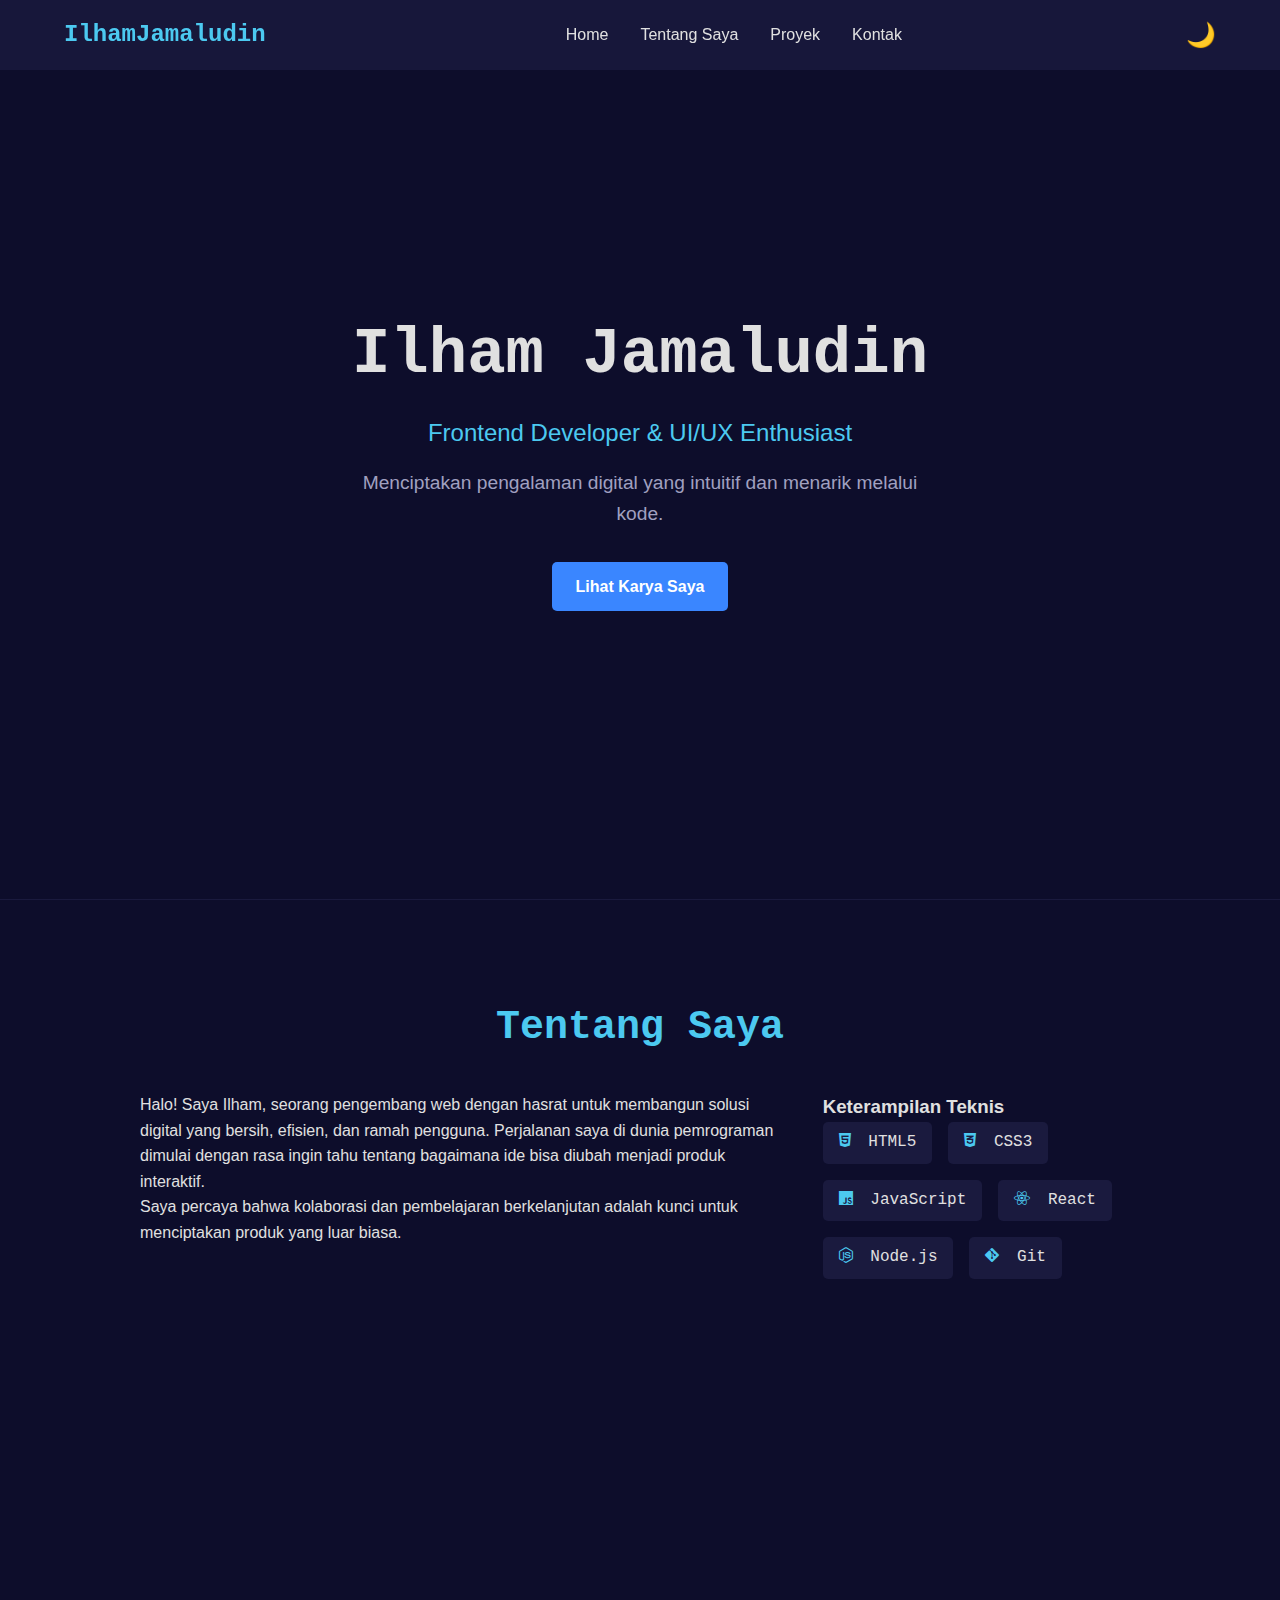
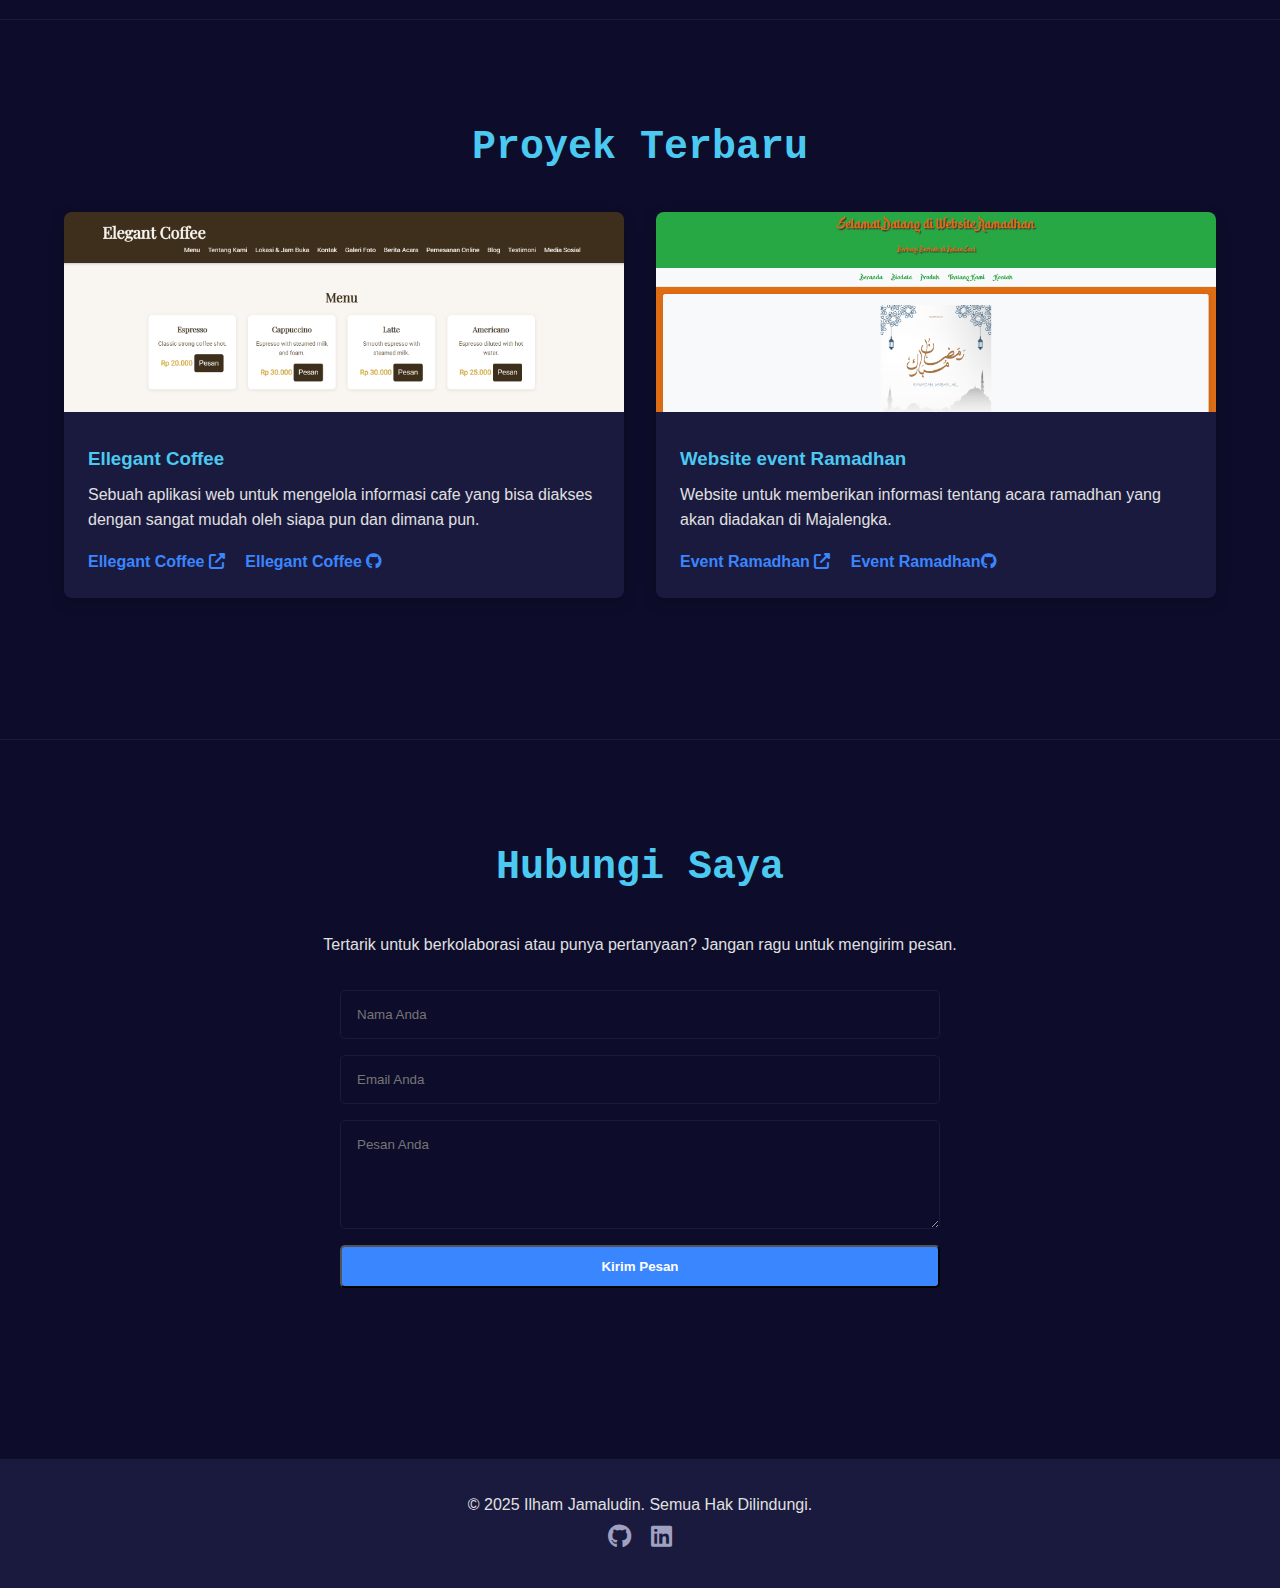
<file: index.html>
<!DOCTYPE html>
<html lang="id">
<head>
    <meta charset="UTF-8" />
    <meta name="viewport" content="width=device-width, initial-scale=1" />
    <meta name="description" content="Portofolio pribadi Ilham Jamaludin, seorang pengembang web yang berfokus pada pembuatan aplikasi web yang inovatif dan fungsional." />
    <meta name="keywords" content="web developer, frontend developer, portfolio, javascript, html, css, Ilham Jamaludin" />
    <title>Ilham Jamaludin | Web Developer</title>
    <link rel="stylesheet" href="style.css" />
    <link rel="stylesheet" href="https://cdnjs.cloudflare.com/ajax/libs/font-awesome/6.5.1/css/all.min.css" />
</head>
<body>
    <header>
        <nav class="navbar">
            <a href="#home" class="logo">IlhamJamaludin</a>
            <ul class="nav-links">
                <li><a href="#home" class="nav-link">Home</a></li>
                <li><a href="#about" class="nav-link">Tentang Saya</a></li>
                <li><a href="#projects" class="nav-link">Proyek</a></li>
                <li><a href="#contact" class="nav-link">Kontak</a></li>
            </ul>
            <button id="darkModeToggle" aria-label="Toggle Dark Mode">🌙</button>
            <div class="hamburger">
                <span></span>
                <span></span>
                <span></span>
            </div>
        </nav>
    </header>

    <main>
        <section id="home" class="hero">
            <div class="hero-content">
                <h1>Ilham Jamaludin</h1>
                <p class="subtitle">Frontend Developer & UI/UX Enthusiast</p>
                <p>Menciptakan pengalaman digital yang intuitif dan menarik melalui kode.</p>
                <a href="#projects" class="cta-button">Lihat Karya Saya</a>
            </div>
        </section>

        <section id="about" class="intro">
            <h2>Tentang Saya</h2>
            <div class="about-content">
                <div class="about-text">
                    <p>
                        Halo! Saya Ilham, seorang pengembang web dengan hasrat untuk membangun solusi digital yang bersih, efisien, dan ramah pengguna. Perjalanan saya di dunia pemrograman dimulai dengan rasa ingin tahu tentang bagaimana ide bisa diubah menjadi produk interaktif.
                    </p>
                    <p>
                        Saya percaya bahwa kolaborasi dan pembelajaran berkelanjutan adalah kunci untuk menciptakan produk yang luar biasa.
                    </p>
                </div>
                <div class="skills">
                    <h3>Keterampilan Teknis</h3>
                    <ul class="skills-list">
                        <li><i class="fab fa-html5"></i> HTML5</li>
                        <li><i class="fab fa-css3-alt"></i> CSS3</li>
                        <li><i class="fab fa-js"></i> JavaScript</li>
                        <li><i class="fab fa-react"></i> React</li>
                        <li><i class="fab fa-node-js"></i> Node.js</li>
                        <li><i class="fab fa-git-alt"></i> Git</li>
                    </ul>
                </div>
            </div>
        </section>

        <section id="projects" class="portfolio">
            <h2>Proyek Terbaru</h2>
            <div class="project-grid">
                <div class="project-card">
                    <img src="cafe.png" alt="cafe" />
                    <div class="project-info">
                        <h3>Ellegant Coffee</h3>
                        <p>Sebuah aplikasi web untuk mengelola informasi cafe yang bisa diakses dengan sangat mudah oleh siapa pun dan dimana pun.</p>
                        <div class="project-links">
                            <a href="index1.html" target="_blank" class="project-link">Ellegant Coffee <i class="fas fa-external-link-alt"></i></a>
                            <a href="index1.html" target="_blank" class="project-link">Ellegant Coffee <i class="fab fa-github"></i></a>
                        </div>
                    </div>
                </div>
                <div class="project-card">
                    <img src="ramadhan.png" alt="ramadhan" />
                    <div class="project-info">
                        <h3>Website event Ramadhan</h3>
                        <p>Website untuk memberikan informasi tentang acara ramadhan yang akan diadakan di Majalengka.</p>
                        <div class="project-links">
                            <a href="index2.html" target="_blank" class="project-link">Event Ramadhan <i class="fas fa-external-link-alt"></i></a>
                            <a href="index2.html" target="_blank" class="project-link">Event Ramadhan<i class="fab fa-github"></i></a>
                        </div>
                    </div>
                </div>
            </div>
        </section>

        <section id="contact" class="contact-section">
            <h2> Hubungi Saya</h2>
            <p>Tertarik untuk berkolaborasi atau punya pertanyaan? Jangan ragu untuk mengirim pesan.</p>
            <form id="contactForm" class="contact-form">
                <input type="text" id="name" name="name" placeholder="Nama Anda" required />
                <input type="email" id="email" name="email" placeholder="Email Anda" required />
                <textarea id="message" name="message" rows="5" placeholder="Pesan Anda" required></textarea>
                <button type="submit" class="cta-button">Kirim Pesan</button>
            </form>
        </section>
    </main>

    <footer>
        <p>© 2025 Ilham Jamaludin. Semua Hak Dilindungi.</p>
        <div class="social-links">
            <a href="https://github.com/Scrps0210" target="_blank" aria-label="GitHub"><i class="fab fa-github"></i></a>
            <a href="https://linkedin.com/in/ilhamjamaludin0210" target="_blank" aria-label="LinkedIn"><i class="fab fa-linkedin"></i></a>
        </div>
    </footer>
    <script src="script.js"></script>
</body>
</html>
</file>
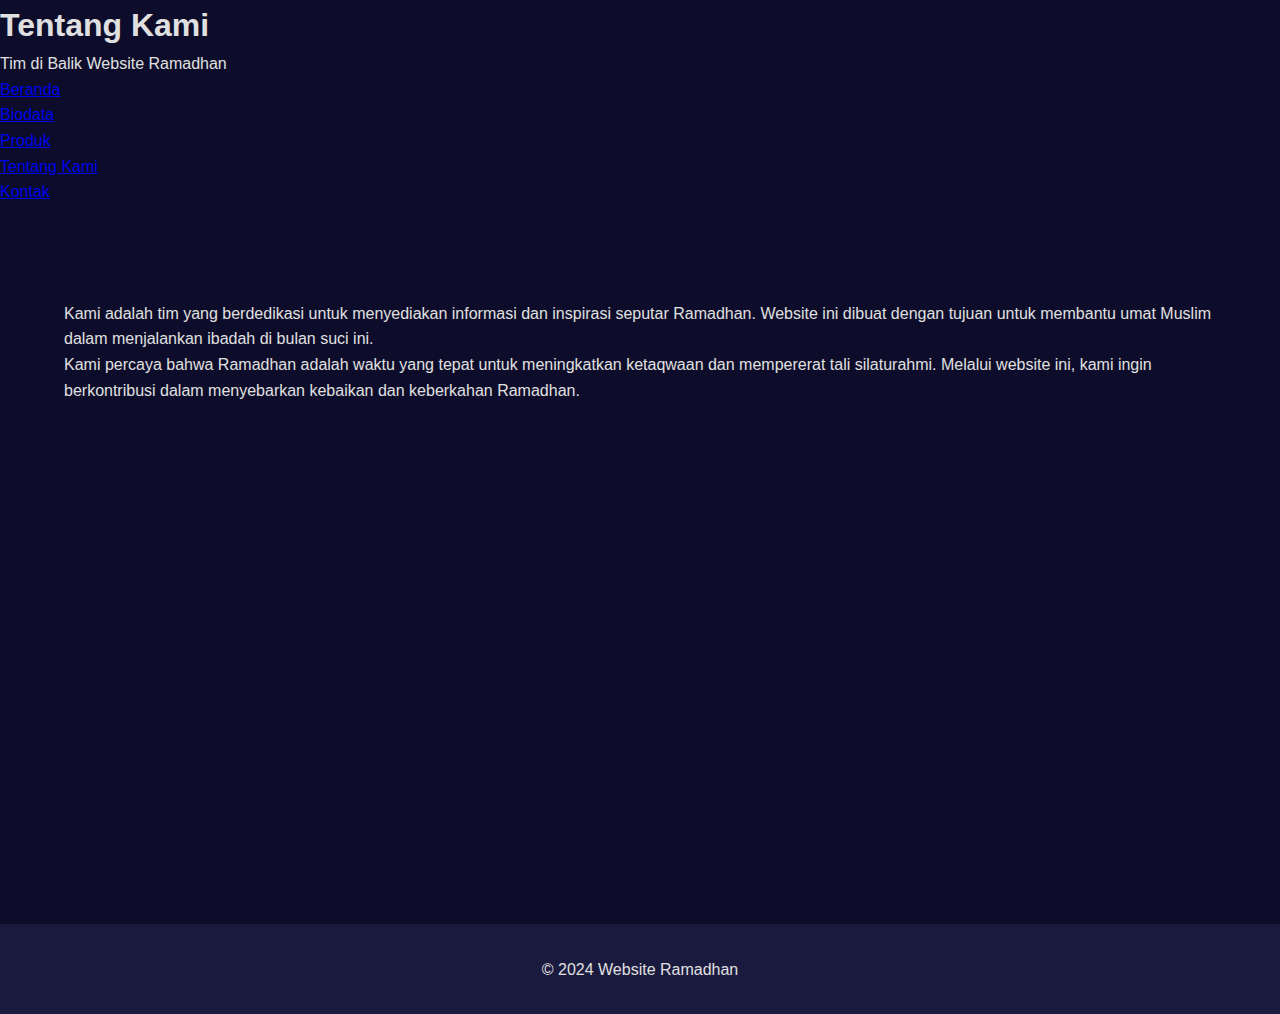
<file: about2.html>
<!DOCTYPE html>
<html>
<head>
  <title>Ilham Jamaludin</title>
  <link rel="stylesheet" href="style.css">
</head>
<body>
  <header>
    <h1>Tentang Kami</h1>
    <p>Tim di Balik Website Ramadhan</p>
  </header>

  <nav>
    <ul>
      <li><a href="index.html">Beranda</a></li>
      <li><a href="biodata.html">Biodata</a></li>
      <li><a href="produk.html">Produk</a></li>
      <li><a href="about.html">Tentang Kami</a></li>
      <li><a href="kontak.html">Kontak</a></li>
    </ul>
  </nav>

  <main>
    <section id="tentang-kami">
      <p>
        Kami adalah tim yang berdedikasi untuk menyediakan informasi dan inspirasi 
        seputar Ramadhan. Website ini dibuat dengan tujuan untuk membantu umat 
        Muslim dalam menjalankan ibadah di bulan suci ini.
      </p>
      <p>
        Kami percaya bahwa Ramadhan adalah waktu yang tepat untuk meningkatkan 
        ketaqwaan dan mempererat tali silaturahmi. Melalui website ini, kami ingin 
        berkontribusi dalam menyebarkan kebaikan dan keberkahan Ramadhan.
      </p>
    </section>
  </main>

  <footer>
    <p>&copy; 2024 Website Ramadhan</p>
  </footer>
</body>
</html>
</file>
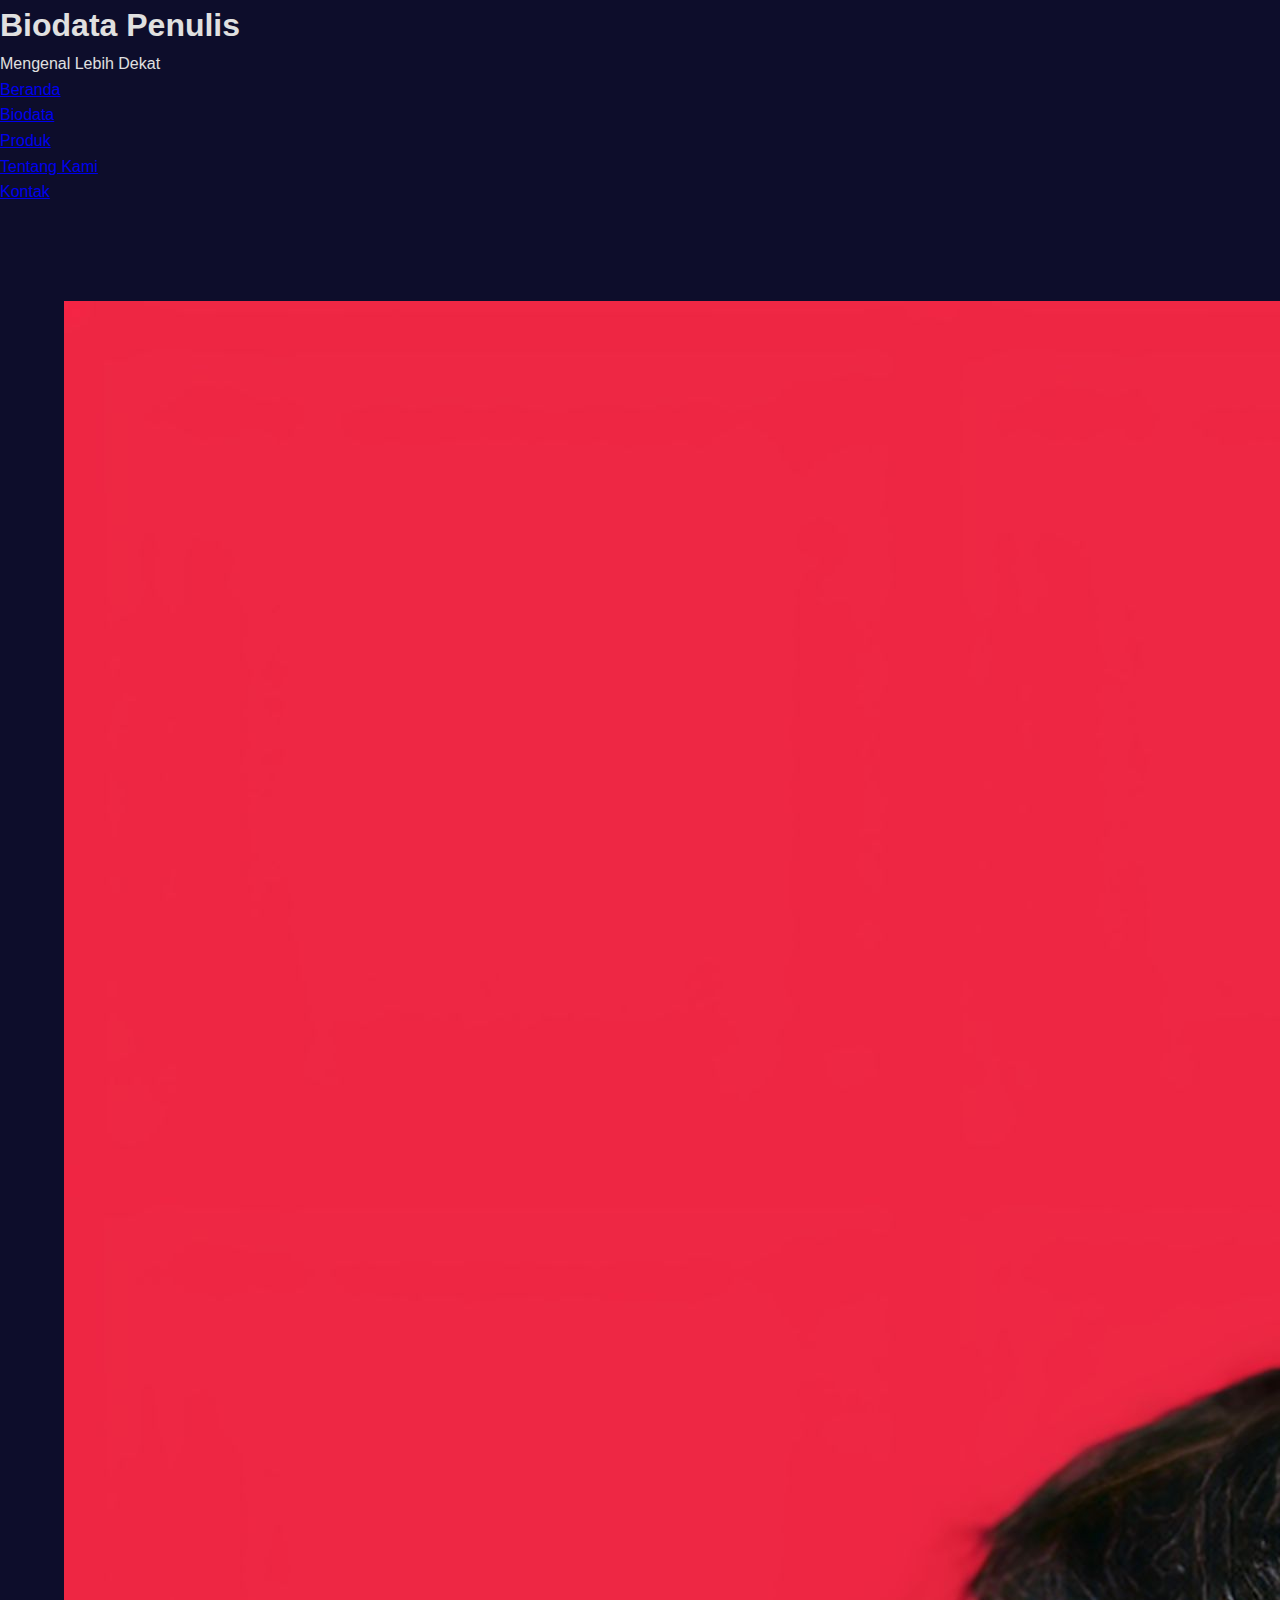
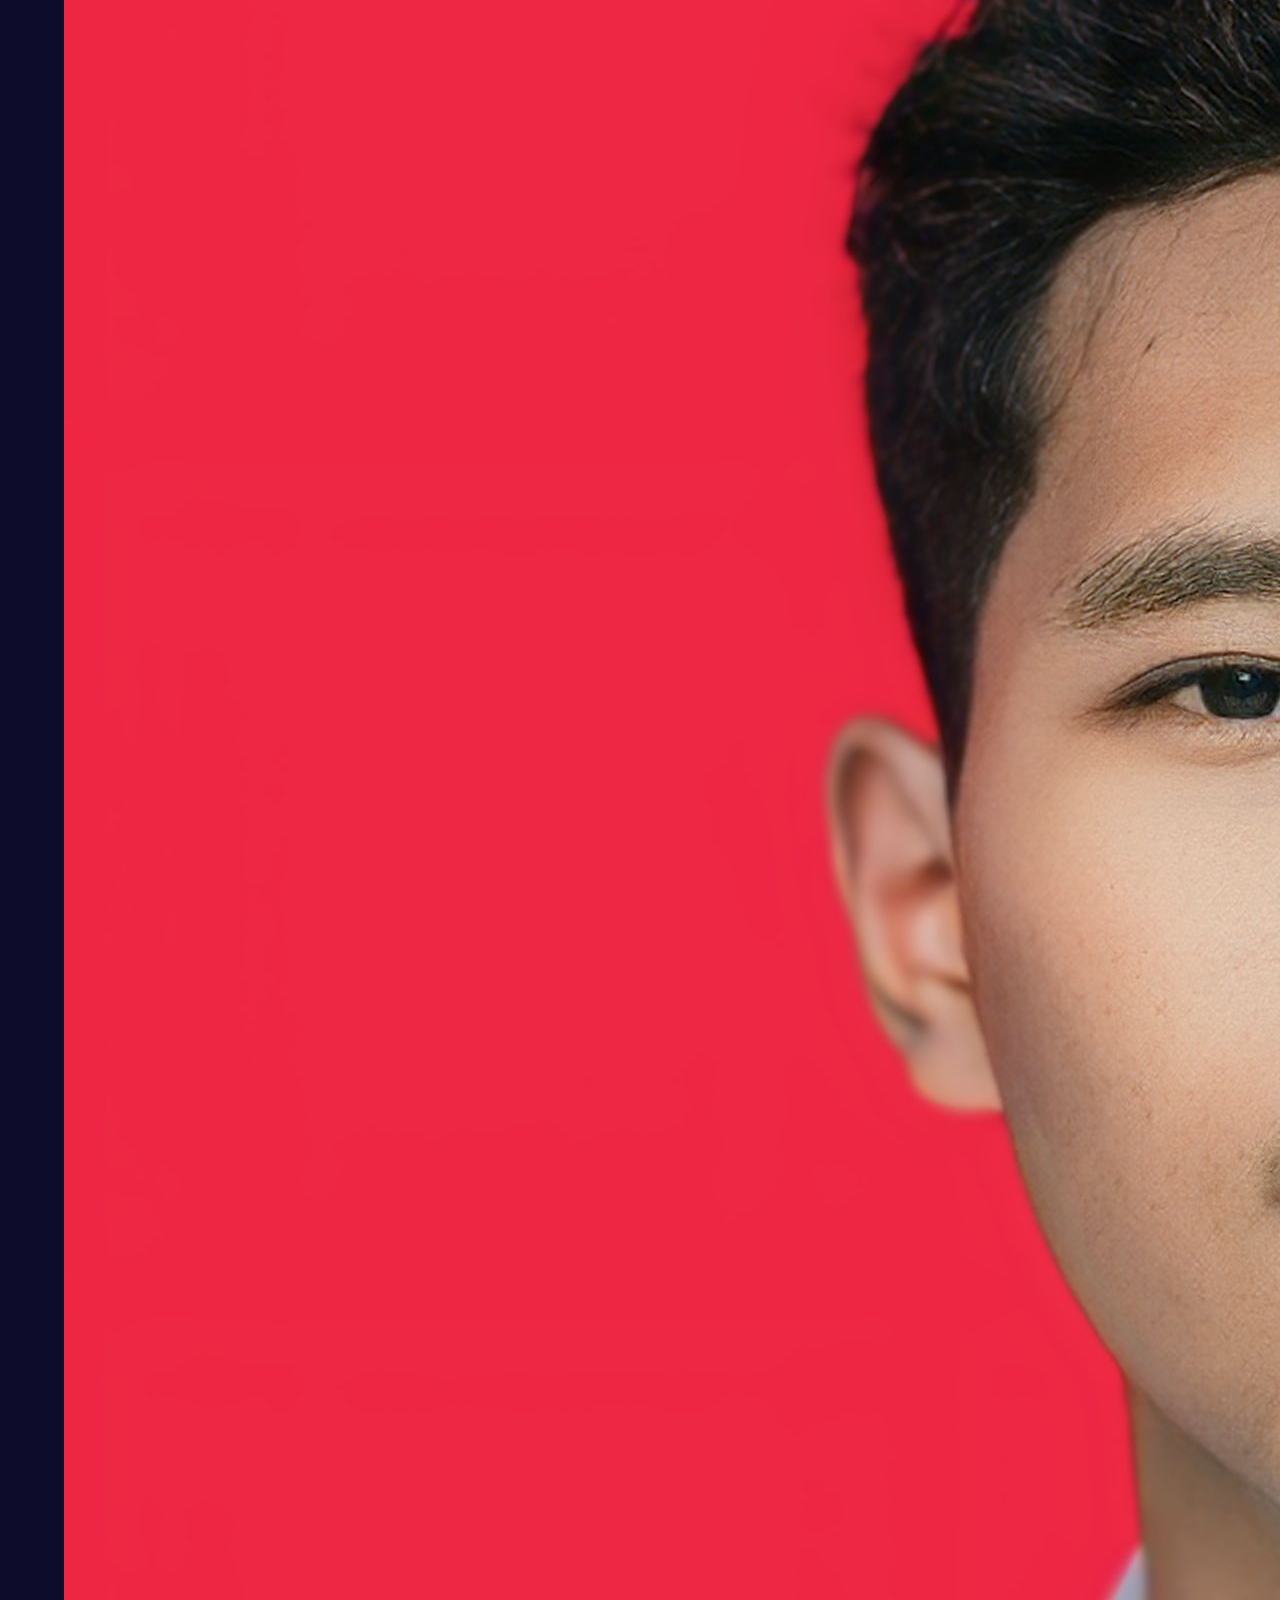
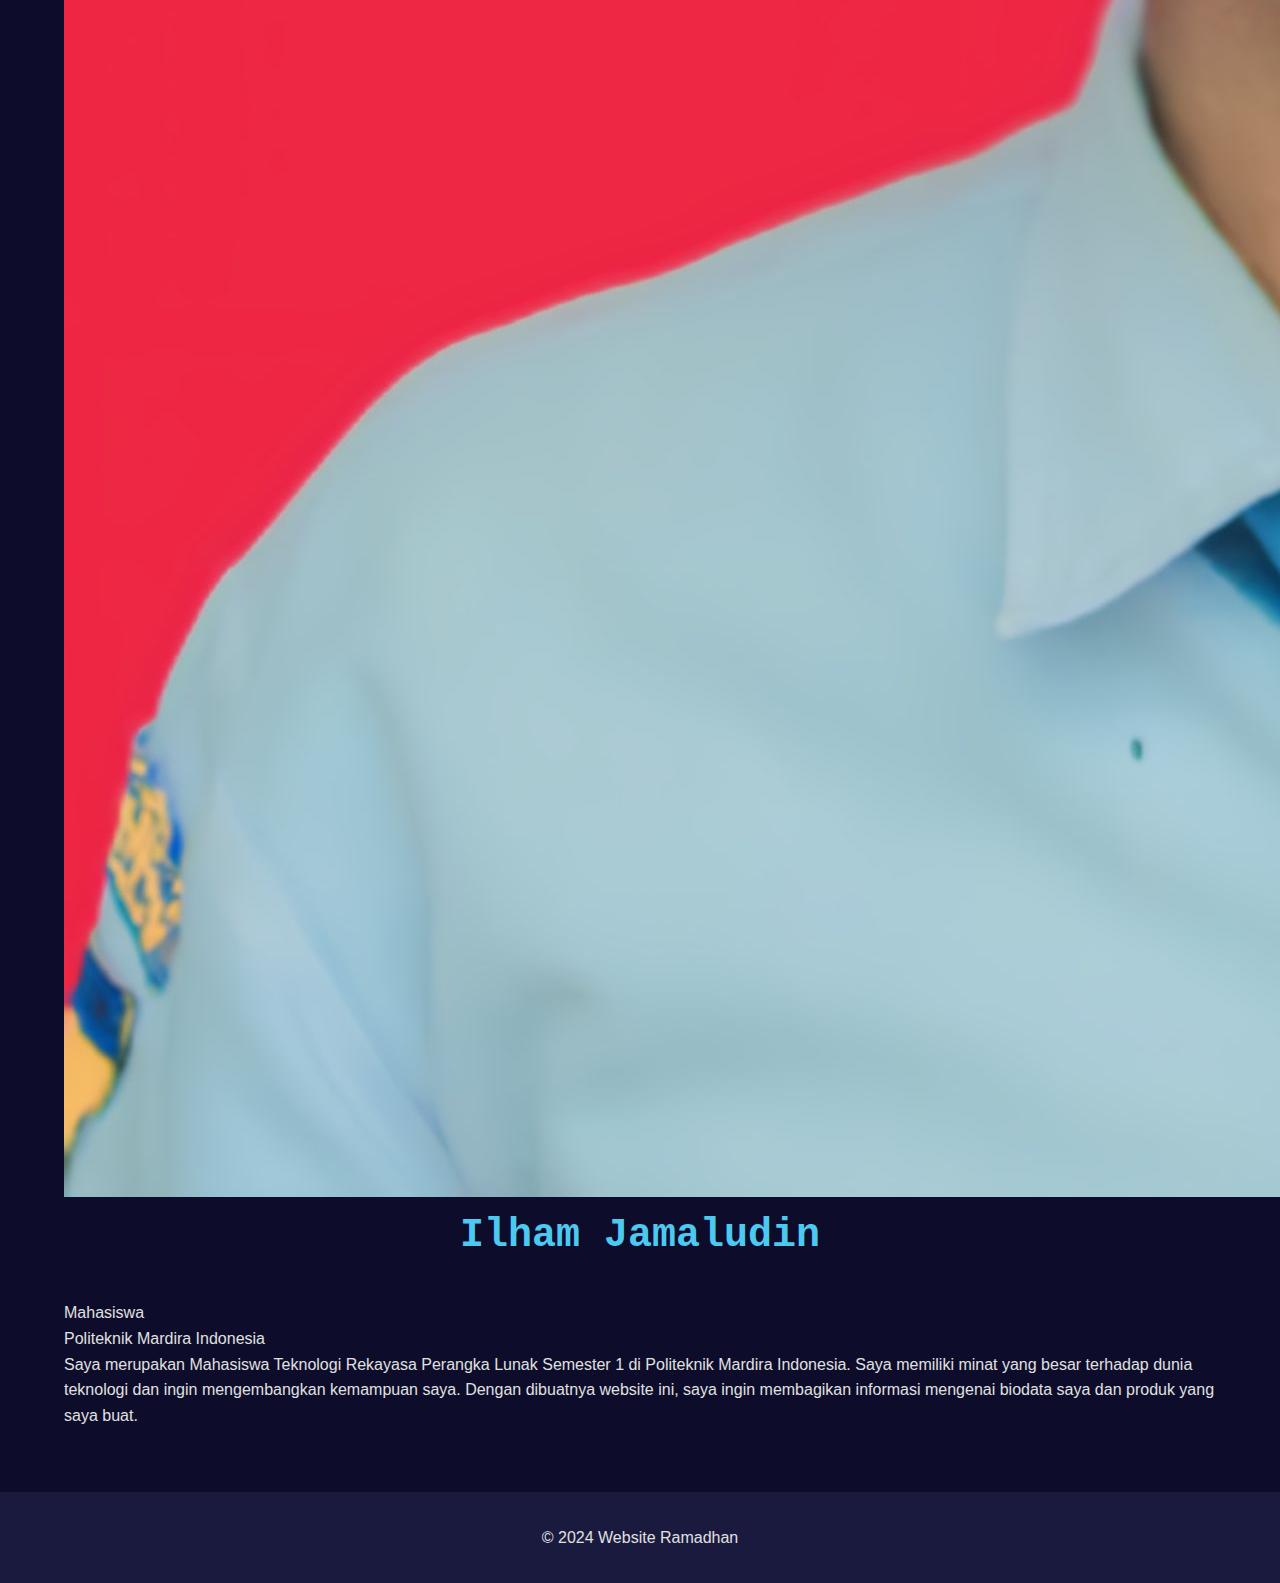
<file: biodata2.html>
<!DOCTYPE html>
<html>
<head>
  <title>Ilham Jamaludin</title>
  <link rel="stylesheet" href="style.css">
</head>
<body>
  <header>
    <h1>Biodata Penulis</h1>
    <p>Mengenal Lebih Dekat</p>
  </header>

  <nav>
    <ul>
      <li><a href="index.html">Beranda</a></li>
      <li><a href="biodata.html">Biodata</a></li>
      <li><a href="produk.html">Produk</a></li>
      <li><a href="about.html">Tentang Kami</a></li>
      <li><a href="kontak.html">Kontak</a></li>
    </ul>
  </nav>

  <main>
    <section id="biodata">
      <center><img src="foto profil.jpg" alt="Foto Profil" class="profile-image"></center>
      <h2>Ilham Jamaludin</h2>
      <p>Mahasiswa</p>
<p>Politeknik Mardira Indonesia</p>
      <p>
        Saya merupakan Mahasiswa Teknologi Rekayasa Perangka Lunak Semester 1 di Politeknik Mardira Indonesia. Saya memiliki minat yang besar terhadap dunia teknologi dan ingin mengembangkan kemampuan saya. Dengan dibuatnya website ini, saya ingin membagikan informasi mengenai biodata saya dan produk yang saya buat.
      </p>
    </section>
  </main>

  <footer>
    <p>&copy; 2024 Website Ramadhan</p>
  </footer>
</body>
</html>
</file>
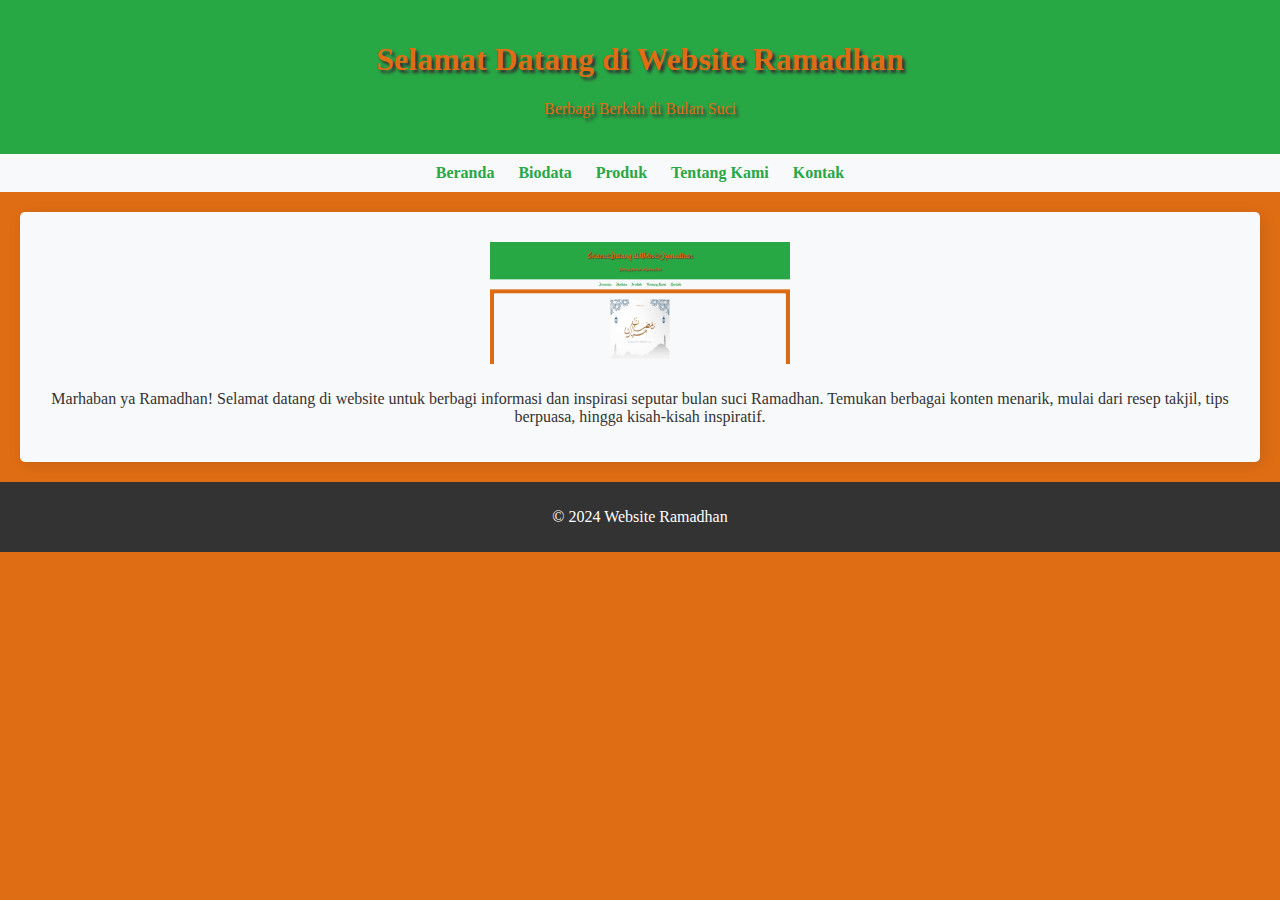
<file: index2.html>
<!DOCTYPE html>
<html>
<head>
  <title>Ilham Jamaludin</title>
  <link rel="stylesheet" href="style2.css">
</head>
<body>
  <header>
    <h1>Selamat Datang di Website Ramadhan</h1>
    <p>Berbagi Berkah di Bulan Suci</p>
  </header>

  <nav>
    <ul>
      <li><a href="index2.html">Beranda</a></li>
      <li><a href="biodata2.html">Biodata</a></li>
      <li><a href="produk2.html">Produk</a></li>
      <li><a href="about2.html">Tentang Kami</a></li>
      <li><a href="kontak2.html">Kontak</a></li>
    </ul>
  </nav>

  <main>
    <section id="beranda">
      <center><img src="ramadhan.png" alt="Takjil Ramadhan"></center>
      <p>
        Marhaban ya Ramadhan! Selamat datang di website untuk 
        berbagi informasi dan inspirasi seputar bulan suci Ramadhan. 
        Temukan berbagai konten menarik, mulai dari resep takjil, tips berpuasa, 
        hingga kisah-kisah inspiratif.
      </p>
    </section>
  </main>

  <footer>
    <center><p>&copy; 2024 Website Ramadhan</p></center>
  </footer>
</body>
</html>
</file>
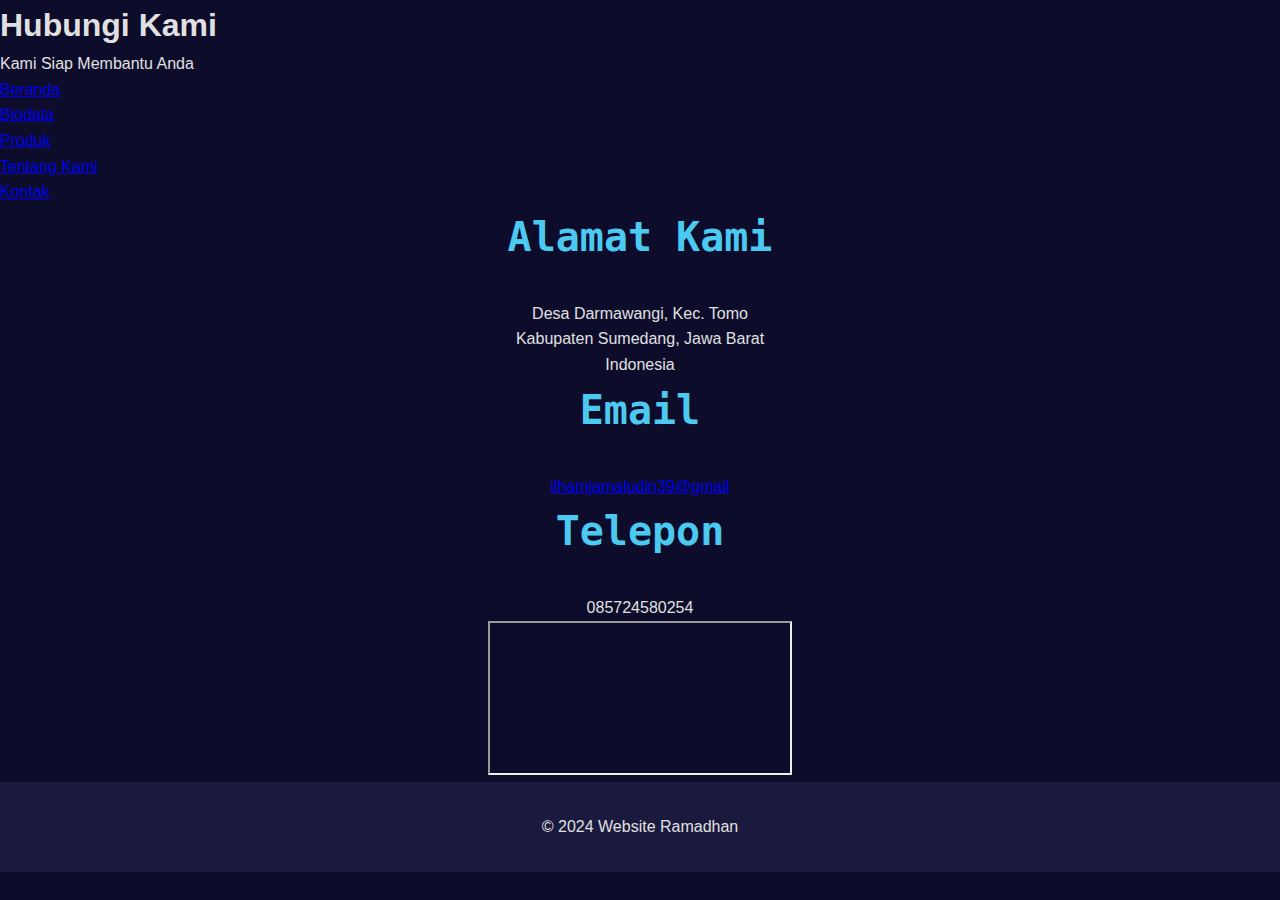
<file: kontak2.html>
<!DOCTYPE html>
<html>
<head>
  <title>Ilham Jamaludin</title>
  <link rel="stylesheet" href="style.css">
</head>
<body>
  <header>
    <h1>Hubungi Kami</h1>
    <p>Kami Siap Membantu Anda</p>
  </header>

  <nav>
    <ul>
      <li><a href="index.html">Beranda</a></li>
      <li><a href="biodata.html">Biodata</a></li>
      <li><a href="produk.html">Produk</a></li>
      <li><a href="about.html">Tentang Kami</a></li>
      <li><a href="kontak.html">Kontak</a></li>
    </ul>
  </nav>

  <main>
    <center>
    <section id="kontak">
      <h2>Alamat Kami</h2>
      <p>
        Desa Darmawangi, Kec. Tomo<br>
        Kabupaten Sumedang, Jawa Barat<br>
        Indonesia
      </p>
      
      <h2>Email</h2>
      <p><a href="mailto:ilhamjamaludin@gmail.com">ilhamjamaludin39@gmail</a>

      <h2>Telepon</h2>
      <p>085724580254
      <p></p><iframe src="https://maps.google.com/maps?q=TPQ/PONDOKPESANTRENAT-TAWWABIN,Darmawangi,Kec.Tomo,KabupatenSumedang,JawaBarat45382&t=&z=13&ie=UTF8&iwloc=&output=embed" class="map"></iframe>

    </section>
    </center>
  </main>

  <footer>
    <p>&copy; 2024 Website Ramadhan</p>
  </footer>
</body>
</html>
</file>
<file: style.css>
/* --- Variabel Global & Gaya Dasar --- */
:root {
    --primary-color: #0d0d2b; /* Latar belakang utama - biru sangat gelap */
    --secondary-color: #1a1a3e; /* Latar belakang sekunder - sedikit lebih terang */
    --accent-color: #3a86ff; /* Aksen biru cerah */
    --text-color: #e0e0e0; /* Teks utama - putih pudar */
    --text-secondary: #a0a0c0; /* Teks sekunder - abu-abu kebiruan */
    --highlight-color: #4cc9f0; /* Warna sorotan - cyan */
    --font-main: 'Segoe UI', 'Roboto', 'Helvetica Neue', sans-serif;
    --font-code: 'Fira Code', 'Consolas', 'Monaco', monospace;
}

/* --- Mode Terang --- */
body.light-mode {
    --primary-color: #f4f7f9;
    --secondary-color: #ffffff;
    --accent-color: #0056b3;
    --text-color: #121212;
    --text-secondary: #555555;
    --highlight-color: #007bff;
}

* {
    margin: 0;
    padding: 0;
    box-sizing: border-box;
}

html {
    scroll-behavior: smooth;
}

body {
    font-family: var(--font-main);
    background-color: var(--primary-color);
    color: var(--text-color);
    line-height: 1.6;
    transition: background-color 0.3s, color 0.3s;
}

/* --- Header & Navigasi --- */
.navbar {
    display: flex;
    justify-content: space-between;
    align-items: center;
    padding: 1rem 5%;
    background-color: rgba(26, 26, 62, 0.8);
    backdrop-filter: blur(10px);
    position: fixed;
    width: 100%;
    top: 0;
    z-index: 1000;
    transition: background-color 0.3s;
}

.logo {
    font-family: var(--font-code);
    font-size: 1.5rem;
    font-weight: bold;
    color: var(--highlight-color);
    text-decoration: none;
}

.nav-links {
    display: flex;
    list-style: none;
}

.nav-links li {
    margin-left: 2rem;
}

.nav-link {
    color: var(--text-color);
    text-decoration: none;
    font-weight: 500;
    transition: color 0.3s;
}

.nav-link:hover {
    color: var(--highlight-color);
}

#darkModeToggle {
    background: none;
    border: none;
    color: var(--text-color);
    font-size: 1.5rem;
    cursor: pointer;
    margin-left: 1rem;
}

.hamburger {
    display: none;
    cursor: pointer;
}

.hamburger span {
    display: block;
    width: 25px;
    height: 3px;
    margin: 5px 0;
    background-color: var(--text-color);
    transition: all 0.3s ease-in-out;
}

/* --- Bagian Umum --- */
main > section {
    padding: 6rem 5% 4rem;
    min-height: 80vh;
    border-bottom: 1px solid var(--secondary-color);
}

h2 {
    font-family: var(--font-code);
    font-size: 2.5rem;
    color: var(--highlight-color);
    margin-bottom: 2rem;
    text-align: center;
}

/* --- Hero Section --- */
.hero {
    display: flex;
    align-items: center;
    justify-content: center;
    text-align: center;
    min-height: 100vh;
    padding-top: 80px; /* Navbar height */
}

.hero h1 {
    font-size: 4rem;
    font-family: var(--font-code);
    color: var(--text-color);
}

.hero .subtitle {
    font-size: 1.5rem;
    color: var(--highlight-color);
    margin: 0.5rem 0 1rem;
}

.hero p {
    font-size: 1.2rem;
    color: var(--text-secondary);
    max-width: 600px;
    margin: 0 auto 2rem;
}

.cta-button {
    display: inline-block;
    background-color: var(--accent-color);
    color: #fff;
    padding: 12px 24px;
    border-radius: 5px;
    text-decoration: none;
    font-weight: bold;
    transition: transform 0.3s, background-color 0.3s;
}

.cta-button:hover {
    background-color: var(--highlight-color);
    transform: translateY(-3px);
}

/* --- About Section --- */
.about-content {
    display: flex;
    gap: 3rem;
    align-items: flex-start;
    max-width: 1000px;
    margin: 0 auto;
}

.about-text {
    flex: 2;
}

.skills {
    flex: 1;
}

.skills-list {
    list-style: none;
    display: flex;
    flex-wrap: wrap;
    gap: 1rem;
}

.skills-list li {
    background-color: var(--secondary-color);
    padding: 0.5rem 1rem;
    border-radius: 5px;
    font-family: var(--font-code);
}

.skills-list i {
    margin-right: 0.5rem;
    color: var(--highlight-color);
}

/* --- Portfolio Section --- */
.project-grid {
    display: grid;
    grid-template-columns: repeat(auto-fit, minmax(350px, 1fr));
    gap: 2rem;
}

.project-card {
    background-color: var(--secondary-color);
    border-radius: 8px;
    overflow: hidden;
    box-shadow: 0 4px 15px rgba(0, 0, 0, 0.2);
    transition: transform 0.3s, box-shadow 0.3s;
}

.project-card:hover {
    transform: translateY(-10px);
    box-shadow: 0 8px 25px rgba(58, 134, 255, 0.3);
}

.project-card img {
    width: 100%;
    height: 200px;
    object-fit: cover;
}

.project-info {
    padding: 1.5rem;
}

.project-info h3 {
    color: var(--highlight-color);
    margin-bottom: 0.5rem;
}

.project-links {
    margin-top: 1rem;
}

.project-link {
    color: var(--accent-color);
    text-decoration: none;
    margin-right: 1rem;
    font-weight: bold;
}

.project-link:hover {
    text-decoration: underline;
}

/* --- Contact Section --- */
.contact-section {
    text-align: center;
}

.contact-form {
    max-width: 600px;
    margin: 2rem auto 0;
    display: flex;
    flex-direction: column;
    gap: 1rem;
}

.contact-form input,
.contact-form textarea {
    width: 100%;
    padding: 1rem;
    border-radius: 5px;
    border: 1px solid var(--secondary-color);
    background-color: var(--primary-color);
    color: var(--text-color);
    font-family: var(--font-main);
}

/* --- Footer --- */
footer {
    text-align: center;
    padding: 2rem 5%;
    background-color: var(--secondary-color);
}

.social-links a {
    color: var(--text-secondary);
    font-size: 1.5rem;
    margin: 0 0.5rem;
    transition: color 0.3s;
}

.social-links a:hover {
    color: var(--highlight-color);
}

/* --- Responsiveness --- */
@media (max-width: 768px) {
    .nav-links {
        position: fixed;
        top: 0;
        right: -100%;
        width: 60%;
        height: 100vh;
        background-color: var(--secondary-color);
        flex-direction: column;
        align-items: center;
        justify-content: center;
        transition: right 0.5s ease-in-out;
    }

    .nav-links.active {
        right: 0;
    }

    .nav-links li {
        margin: 1.5rem 0;
    }

    .hamburger {
        display: block;
        z-index: 1001;
    }

    .hero h1 {
        font-size: 2.5rem;
    }

    .about-content {
        flex-direction: column;
    }
}
</file>
<file: style2.css>
body {
    font-family: Hidayatullah DEMO;
    margin: 0;
    padding: 0;
    background-color: #DF6D14; 
    color: #333; 
  }
  
  header {
    background-color: #28a745; 
    color: #DF6D14;
    text-shadow: 3px 3px 3px #333;
    padding: 20px;
    text-align: center;
  }
  
  nav {
    background-color: #f8f9fa; 
    padding: 10px;
  }

 
  
  nav ul {
    list-style: none;
    margin: 0;
    padding: 0;
    text-align: center;
  }
  
  nav li {
    display: inline;
    margin: 0 10px;
  }
  
  nav a {
    text-decoration: none;
    color: #28a745; 
    font-weight: bold; 
  }

  nav a:hover {
    background-color: #27445D;
    border-radius: 2px;
    color: goldenrod;
  }
  
  main {
    font-family: cinema sunday demo font;
    padding: 20px;
  }
  
  .profile-image {
    width: 150px; /* Adjust size as needed */
    height: 150px; /* Adjust size as needed */
    border-radius: 50%; /* Makes the image circular */
    border: 5px solid yellow; /* Yellow stroke */
    object-fit: cover; /* Ensures the image covers the area */
}

  #beranda img {
    max-width: 300px;
    height: auto;
    margin: 10px auto;
    display: block;
  }

  section {
    background-color:#f8f9fa;    
    display: inline-grid;
    justify-content: space-between; 
    flex-grow: 2;
    border-radius: 5px;
    padding: 20px;
    box-shadow: 3px 3px 15px rgba(0,0,0,0.1);
    text-align: center;
  }

  .contact {
    background-color: white; 
    border: 1px solid #333;
    border-radius: 5px;
    box-shadow: 5px 5px rgba(0, 0, 0, 0.1);
    margin: 10px;
    padding: 15px;
    text-align: center;
    width: 200px;
  }
  
  footer {
    background-color: #333;
    color: white;
    padding: 10px;
    text-align: center;
  }
</file>
